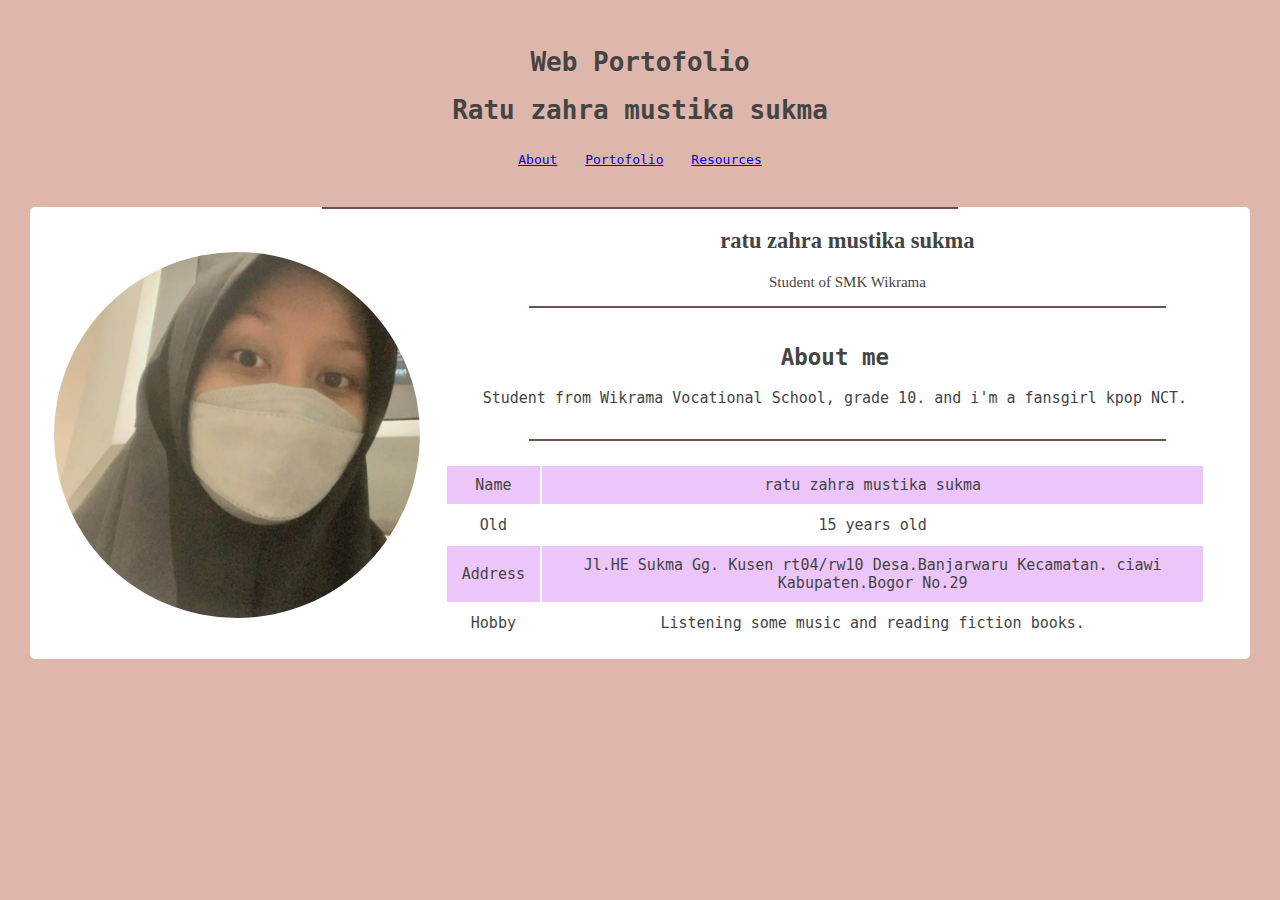
<file: index.html>
<!DOCTYPE html>
<html>
    <head>
        <meta charset="utf-8">
        <title>personal web</title>
        <link rel="stylesheet" href="style.css">
    </head>

    <body>
        <div class="container">
            <h1>Web Portofolio</h1>
            <h1>Ratu zahra mustika sukma</h1>
            <div class="navbar">
                <ul class="list-nav">
                    <li><a href="index.html">About</a></li>
                    <li><a href="portofolio.html">Portofolio</a></li>
                    <li><a href="Learning Resources.html">Resources</a></li>
                </ul>
            </div>
        </div>

        <div class="content">
            <hr>
            <div class="content-img">
                <img src="img/IMG_20221015_190209_804.jpg" class="content_IMG">
                <h2>ratu zahra mustika sukma</h2>
            <p class="content-text">
                <p>Student of SMK Wikrama</p>
            </div>
         <hr>

         <div class="section-smal">
             <h2>About me</h2>
                <p>Student from Wikrama Vocational School, grade 10. 
                    and i'm a fansgirl kpop NCT.
                </p>
            </div>
            <hr>

            <section class="section">
                <div class="responsive-table">
                    <table>
                        <tr>
                         <td class="text-left">Name</td>
                            <td>ratu zahra mustika sukma</td>
                        </tr>
                        <tr>
                            <td claas="text-left">Old</td>
                            <td>15 years old</td>
                        </tr>
                        <tr>
                            <td class="text-left">Address</td>
                            <td>Jl.HE Sukma Gg. Kusen rt04/rw10 Desa.Banjarwaru Kecamatan. ciawi Kabupaten.Bogor No.29 </td>
                        </tr>
                        <tr>
                            <td class="text-left">Hobby</td>
                            <td>Listening some music and reading fiction books.</td>
                        </tr>
                    </table>
                </div>
            </section>
        </div>
         </body>
</html>
</file>
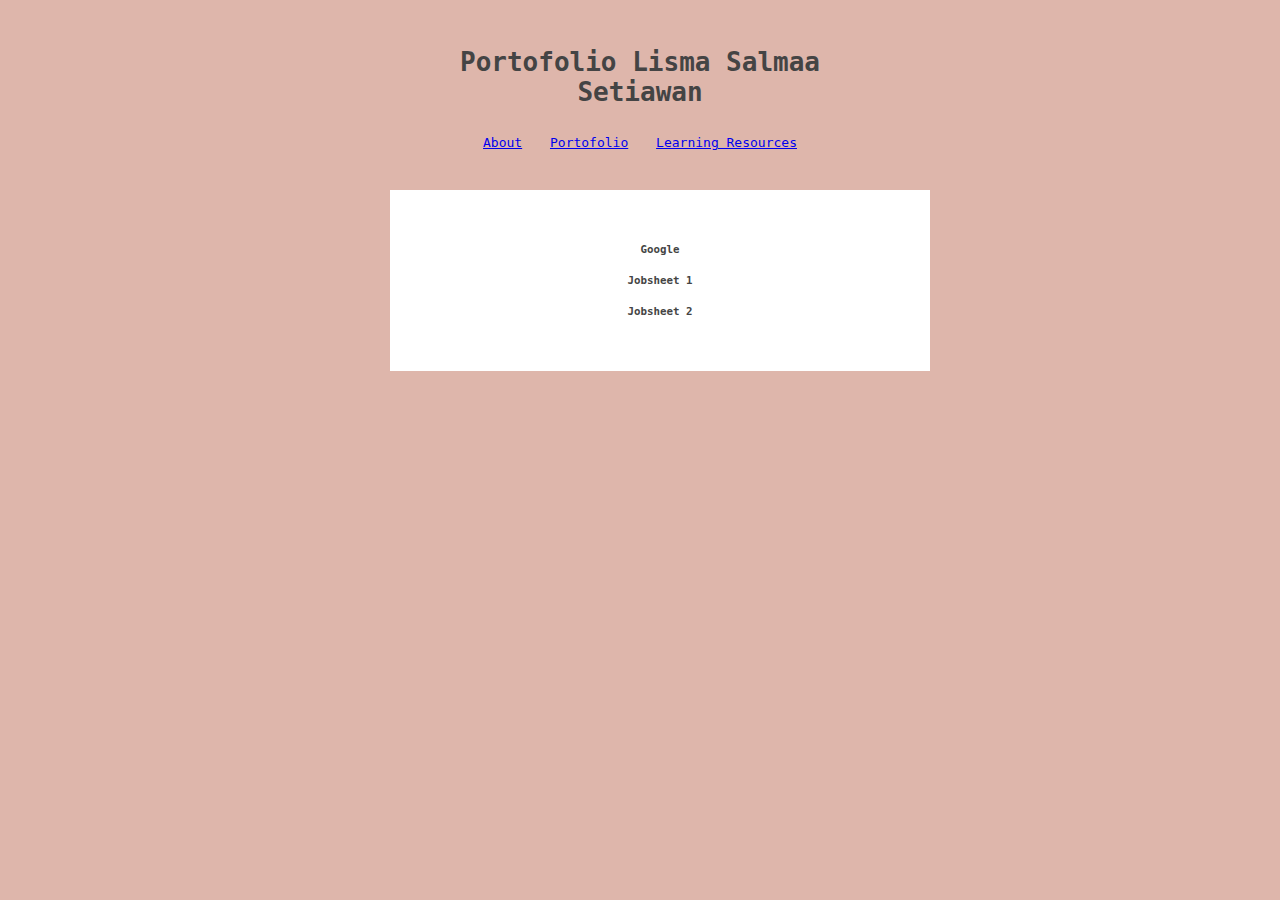
<file: learning source.html>
<!DOCTYPE html>
<html>
  <head>
      <meta charset="utf-8">
      <title>Project Personal Web</title>
      <link rel="stylesheet" type="text/css" href="style.css">
  </head>
  <body>
      <div class="container">
         <h1>Portofolio Lisma Salmaa Setiawan</h1>

      <div class="navbar">

        <ul class="list-nav">
          <li><a href="index.html">About</a></li>
          <li><a href="#" class="active">Portofolio</a></li>
         <li><a href="learning source.html">Learning Resources</a></li>
        </ul>
      </div>
      <div class="content-pp">
      <section class="section">
           <h2 class="section-header"></h2>
           <div class="gallery">
            <figure class="images">
                <figcaption>
                  <h5 class="name">Google</h5>
                </figcaption>
            </figure>

        <figure class="images">
          <a href="https://www.notion.so/HTML-CSS-Part-1-795546a553d949cbb8c787c2b77e4b19">
      </a>
       <figcaption>
      <h5 class="name">Jobsheet 1</h5>
      </figcaption>
      </figure>
      <figure class="images">
        <a href="https://www.notion.so/HTML-CSS-Part-2-2f6545ac2d7d4619be0e51e8b614bb03">
          </a>
      <figcaption>
        <h5 class="name">Jobsheet 2</h5>
    </figcaption>
    </figure>
      </div>
     </section>
    </div>
  </div>
</body>
</html>
</file>
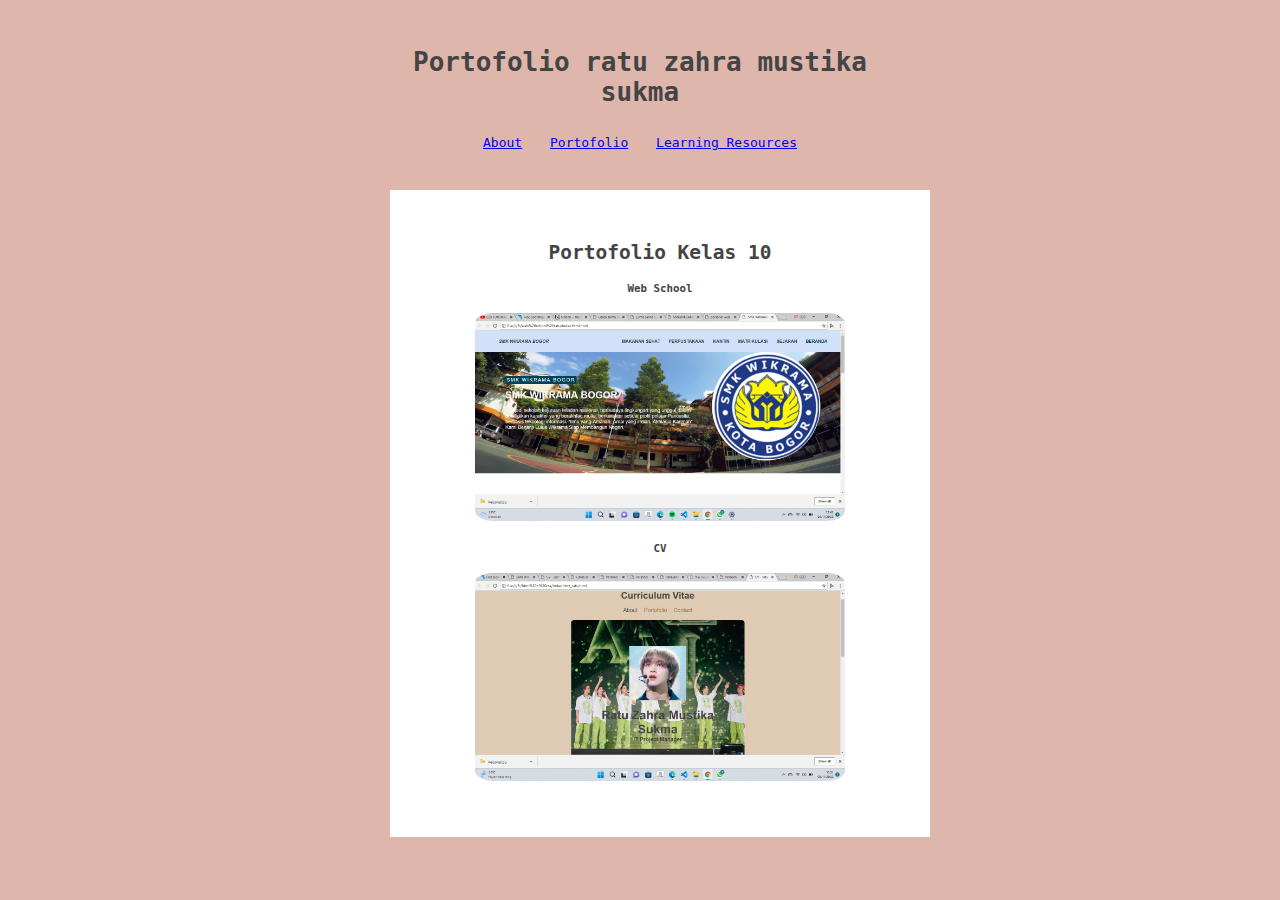
<file: portofolio.html>
<!DOCTYPE html>
<html>
  <head>
      <meta charset="utf-8">
      <title>Project Personal Web</title>
      <link rel="stylesheet" type="text/css" href="style.css">
  </head>
  <body>
      <div class="container">
         <h1>Portofolio ratu zahra mustika sukma</h1>

      <div class="navbar">

        <ul class="list-nav">
          <li><a href="index.html">About</a></li>
          <li><a href="portofolio.html" class="active">Portofolio</a></li>
         <li><a href="learning source.html">Learning Resources</a></li>
        </ul>
      </div>
      <div class="content-pp">
      <section class="section">
           <h2 class="section-header">Portofolio Kelas 10</h2>
           <div class="gallery">
            <figure class="images">
                <figcaption>
                  <h5 class="name">Web School</h5>
                </figcaption>
            </figure>
        <div class=""></div>
        <figure class="images">
          <a href="web school ratu/index.html.html">
      <img src="img/2022-11-05.png" class="gallery-img" />
      </a>
       <figcaption>
      <h5 class="name">CV</h5>
      </figcaption>
      </figure>
      <figure class="images">
        <a href="html + css/index.html_ratu.html">
          <img src="img/2022-11-05 (1).png" class="gallery-img" />
          </a>
     
      <figcaption>
        <h5 class="name"></h5>
    </figcaption>
    </figure>
      </div>
     </section>
    </div>
  </div>
</body>
</html>
</file>
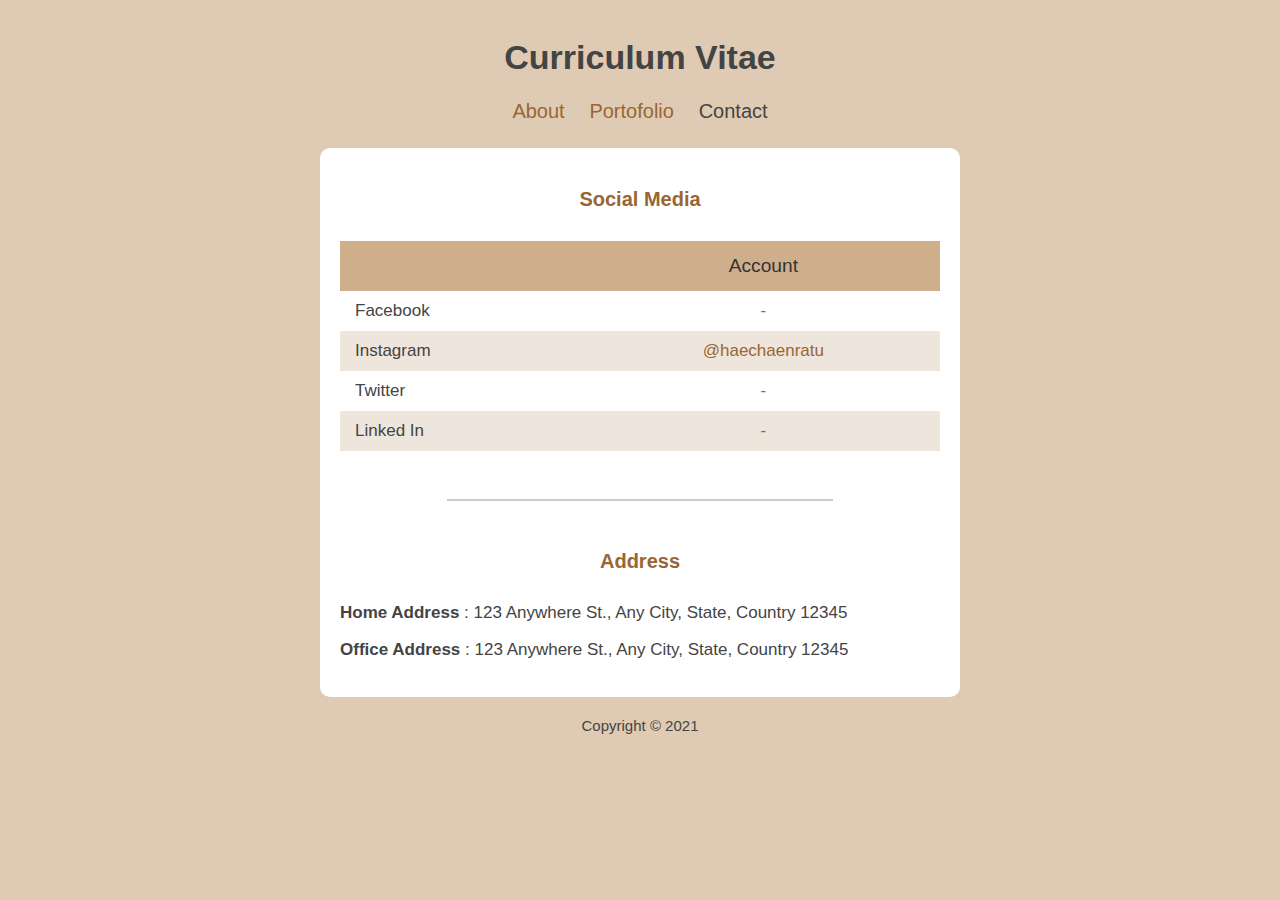
<file: html + css/contact.html_ratu.html>
<!DOCTYPE html>
<html>
    <head>
        <meta charset="utf-8">
        <title>Personal Web</title>
        <link rel="stylesheet" type="text/css" href="style.css_ratu.css">
</head>
<body>
    <div class="container">
        <div class="header">
            <h1 class="text-header">Curriculum Vitae</h1>
        </div>
        <div class="navbar">
            <ul class="list-nav">
                <li><a href="index.html">About</a></li>
                <li><a href="portofolio.html">Portofolio</a></li>
                <li><a href="contact.html_ratu.html" class="active">Contact</a></li>
            </ul>
        </div>
        <div class="content">
        <!-- Social Media -->
        <section class="section">
            <h2 class="section-header">Social Media</h2>
                <div class="responsive-table">
                    <table>
                        <tr class="tr-header">
                            <th>&nbsp;</th>
                            <th>Account</th>
                        </tr>
                        <tr>
                            <td class="text-left">Facebook</td>
                            <td>
                                <a href="facebook.com">-</a>
                            </td>
                        </tr>
                        <tr>
                            <td class="text-left">Instagram</td>
                            <td>
                                <a href="instagram.com">@haechaenratu</a>
                            </td>
                        </tr>
                        <tr>
                            <td class="text-left">Twitter</td>
                            <td>
                                <a href="twitter.com">-</a>
                            </td>
                        </tr>
                        <tr>
                            <td class="text-left">Linked In</td>
                            <td>
                                <a href="linkedin.com.com">-</a>
                            </td>
                        </tr>
                    </table>
                </div>
            </section>
            <hr>
            <!-- Contact -->
            <section class="section">
                <h2 class="section-header">Address</h2>
                <p><b>Home Address </b>: 123 Anywhere St., Any City, State, Country 12345</p>
                <p><b>Office Address </b>: 123 Anywhere St., Any City, State, Country 12345</p>
            </section>
        </div>
        <footer>
            <p class="footer-text">Copyright &copy; 2021</p>
        </footer>
    </div>
</body>
</html>
</file>
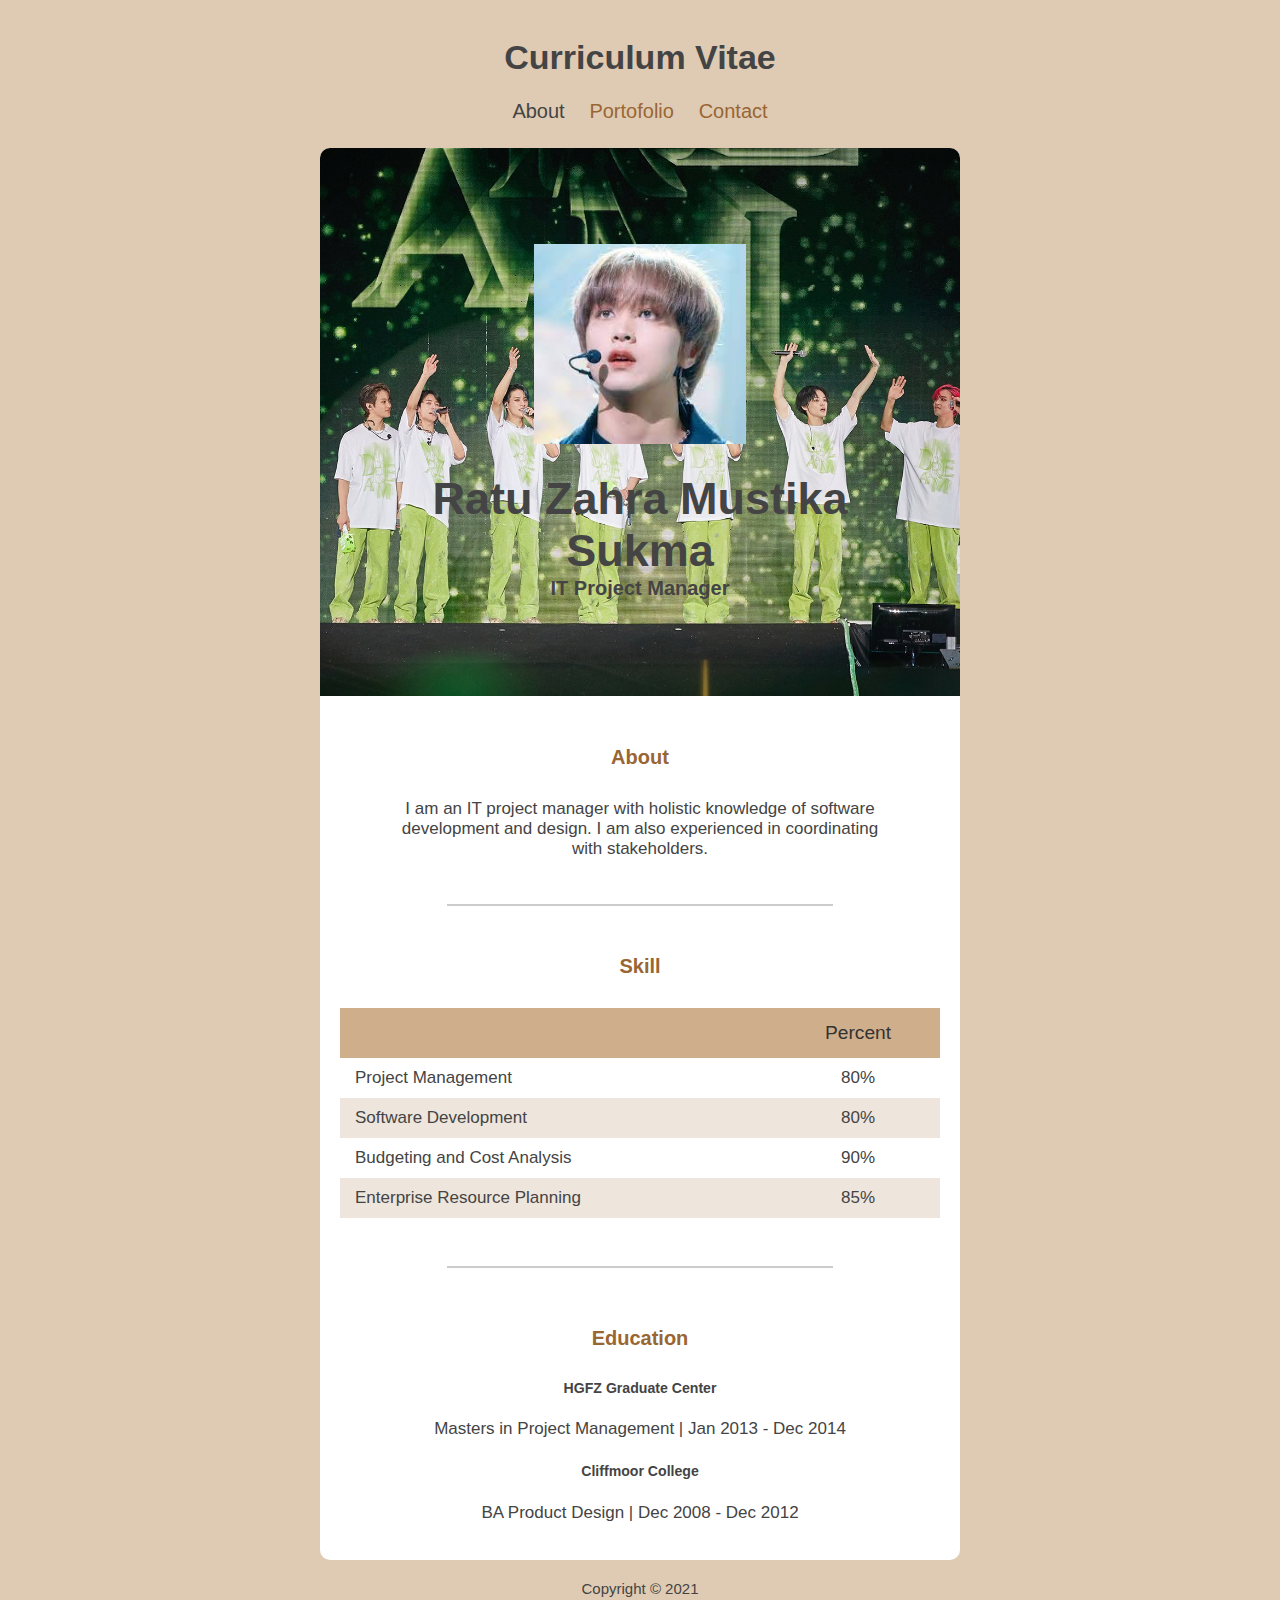
<file: html + css/index.html_ratu.html>
<!DOCTYPE html>
<html>
<head>
    <meta charset="utf-8">
    <title>CV - ratu</title>
<link rel="stylesheet" type="text/css" href="style.css_ratu.css">
</head>
<body>
    <div class="container">
    <!-- Judul Halaman -->
    <h1>Curriculum Vitae</h1>
    <!-- Navbar -->
    <div class="navbar">
        <ul type="square" class="list-nav">
            <li><a href="index.html_ratu.html" class="active">About</a></li>
            <li><a href="potofolio.html_ratu.html">Portofolio</a></li>
            <li><a href="contact.html_ratu.html">Contact</a></li>
        </ul>
    </div>
    <!-- Konten -->
    <div class="content">
    <!-- Profil -->
        <div id="content-img">
            <div class="content1">
                <img src="img/profile.png_ratu.jpg">
                <h2 class="content-header">Ratu Zahra Mustika Sukma</h2>
            <p class="content-text">
                <b>IT Project Manager</b>
                </p>
            </div>
        </div>
        <!-- Deskripsi Singkat -->
            <section class="section section-small">
                <h2 class="section-header">About</h2>
                <p>I am an IT project manager with holistic knowledge of software development and design.
                I am also experienced in coordinating with stakeholders.</p>
             </section>
             <hr>
             <!-- Table -->
        <section class="section">
            <h2 class="section-header">Skill</h2>
            <div class="responsive-table">
                <table>
                    <tr class="tr-header">
                        <th>&nbsp;</th>
                        <th>Percent</th>
                    </tr>
                        <tr>
                            <td class="text-left">Project Management</td>
                            <td>80%</td>
                        </tr>
                        <tr>
                            <td class="text-left">Software Development</td>
                            <td>80%</td>
                        </tr>
                        <tr>
                            <td class="text-left">Budgeting and Cost Analysis</td>
                            <td>90%</td>
                        </tr>
                        <tr>
                            <td class="text-left">Enterprise Resource Planning</td>
                            <td>85%</td>
                        </tr>
                    </table>
                </div>
        </section>
        <hr>
        <!-- List Pendidikan -->
        <section class="section section-small">
            <h2 class="section-header">Education</h2>
                <h5>HGFZ Graduate Center</h5>
                <p>Masters in Project Management | Jan 2013 - Dec 2014</p>
                <h5>Cliffmoor College</h5>
                <p>BA Product Design | Dec 2008 - Dec 2012</p>
        </section>
    </div>
    <footer>
        <p class="footer-text">Copyright &copy; 2021</p>
    </footer>
    </div>
</body>
</html>
</file>
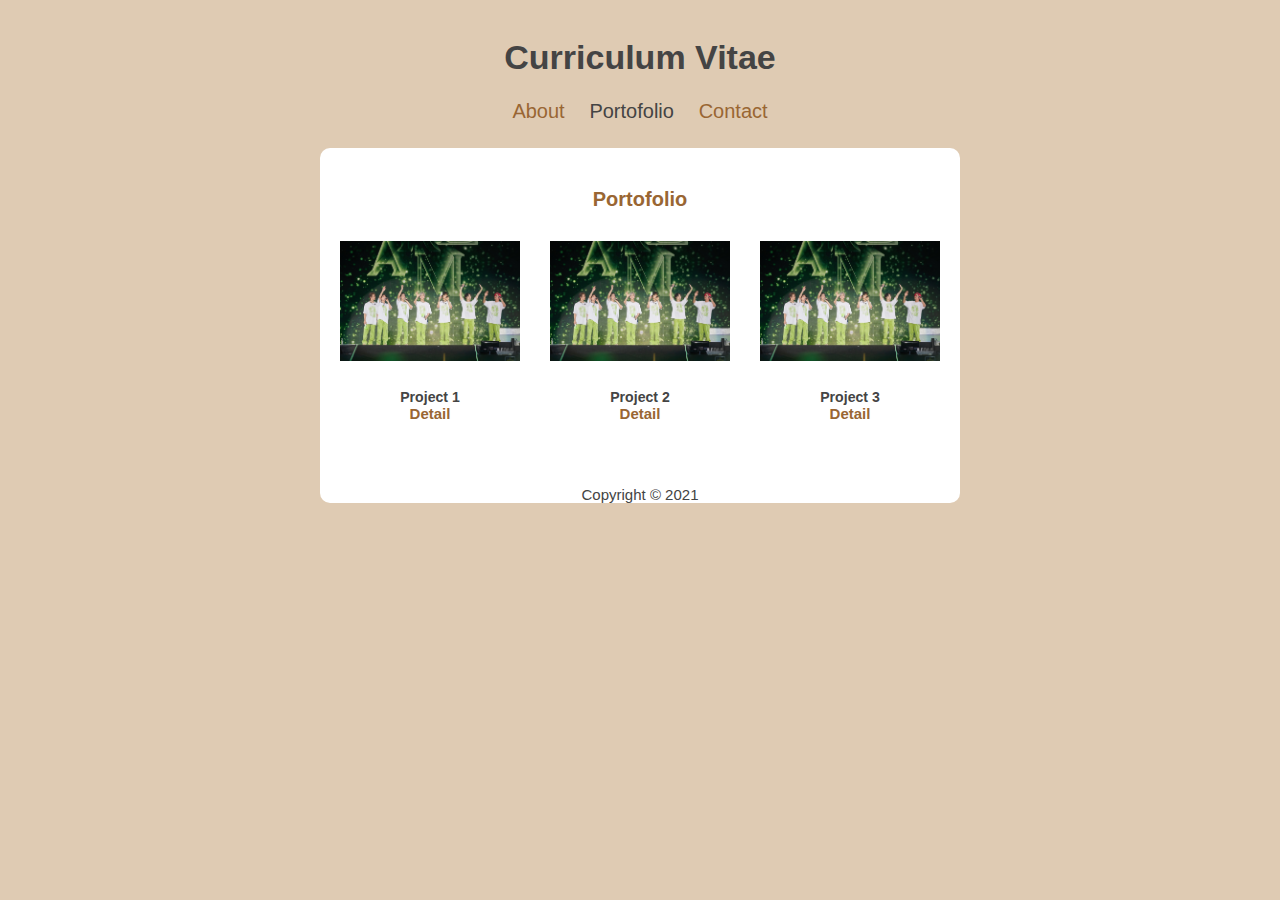
<file: html + css/potofolio.html_ratu.html>
<!DOCTYPE html>
<html>
<head>
    <meta charset="utf-8">
    <title>Personal Web</title>
    <link rel="stylesheet" type="text/css" href="style.css_ratu.css">
</head>
<body>
    <div class="container">
        <h1>Curriculum Vitae</h1>
        <div class="navbar">
            <ul class="list-nav">
                <li><a href="index.html_ratu.html">About</a></li>
                <li><a href="potofolio.html_ratu.html" class="active">Portofolio</a></li>
                <li><a href="contact.html">Contact</a></li>
            </ul>
        </div>
        <div class="content">
        <!-- Portofolio -->
            <section class="section">
                <h2 class="section-header">Portofolio</h2>
                <div class="gallery">
                    <figure class="images">
                        <img src="img/header.jpg_ratu.jpg" class="gallery-img" />
                        <figcaption>
                            <h5 class="name">Project 1
                            <span>
                                <a href="detail.html">Detail</a>
                            </span>
                        </h5>
                    </figcaption>
                </figure>
                <figure class="images">
                    <img src="img/header.jpg_ratu.jpg" class="gallery-img" />
                    <figcaption>
                        <h5 class="name">Project 2
                        <span>
                            <a href="detail.html">Detail</a>
                        </span>
                    </h5>
                </figcaption>
            </figure>
            <figure class="images">
                <img src="img/header.jpg_ratu.jpg" class="gallery-img" />
                <figcaption>
                    <h5 class="name">Project 3
                        <span>
                            <a href="detail.html">Detail</a>
                        </span>
                    </h5>
                </figcaption>
                </figure>
            </div>
        </section>
        <footer>
            <p class="footer-text">Copyright &copy; 2021</p>
        </footer>
    </div>
 </body>
</html>
</file>
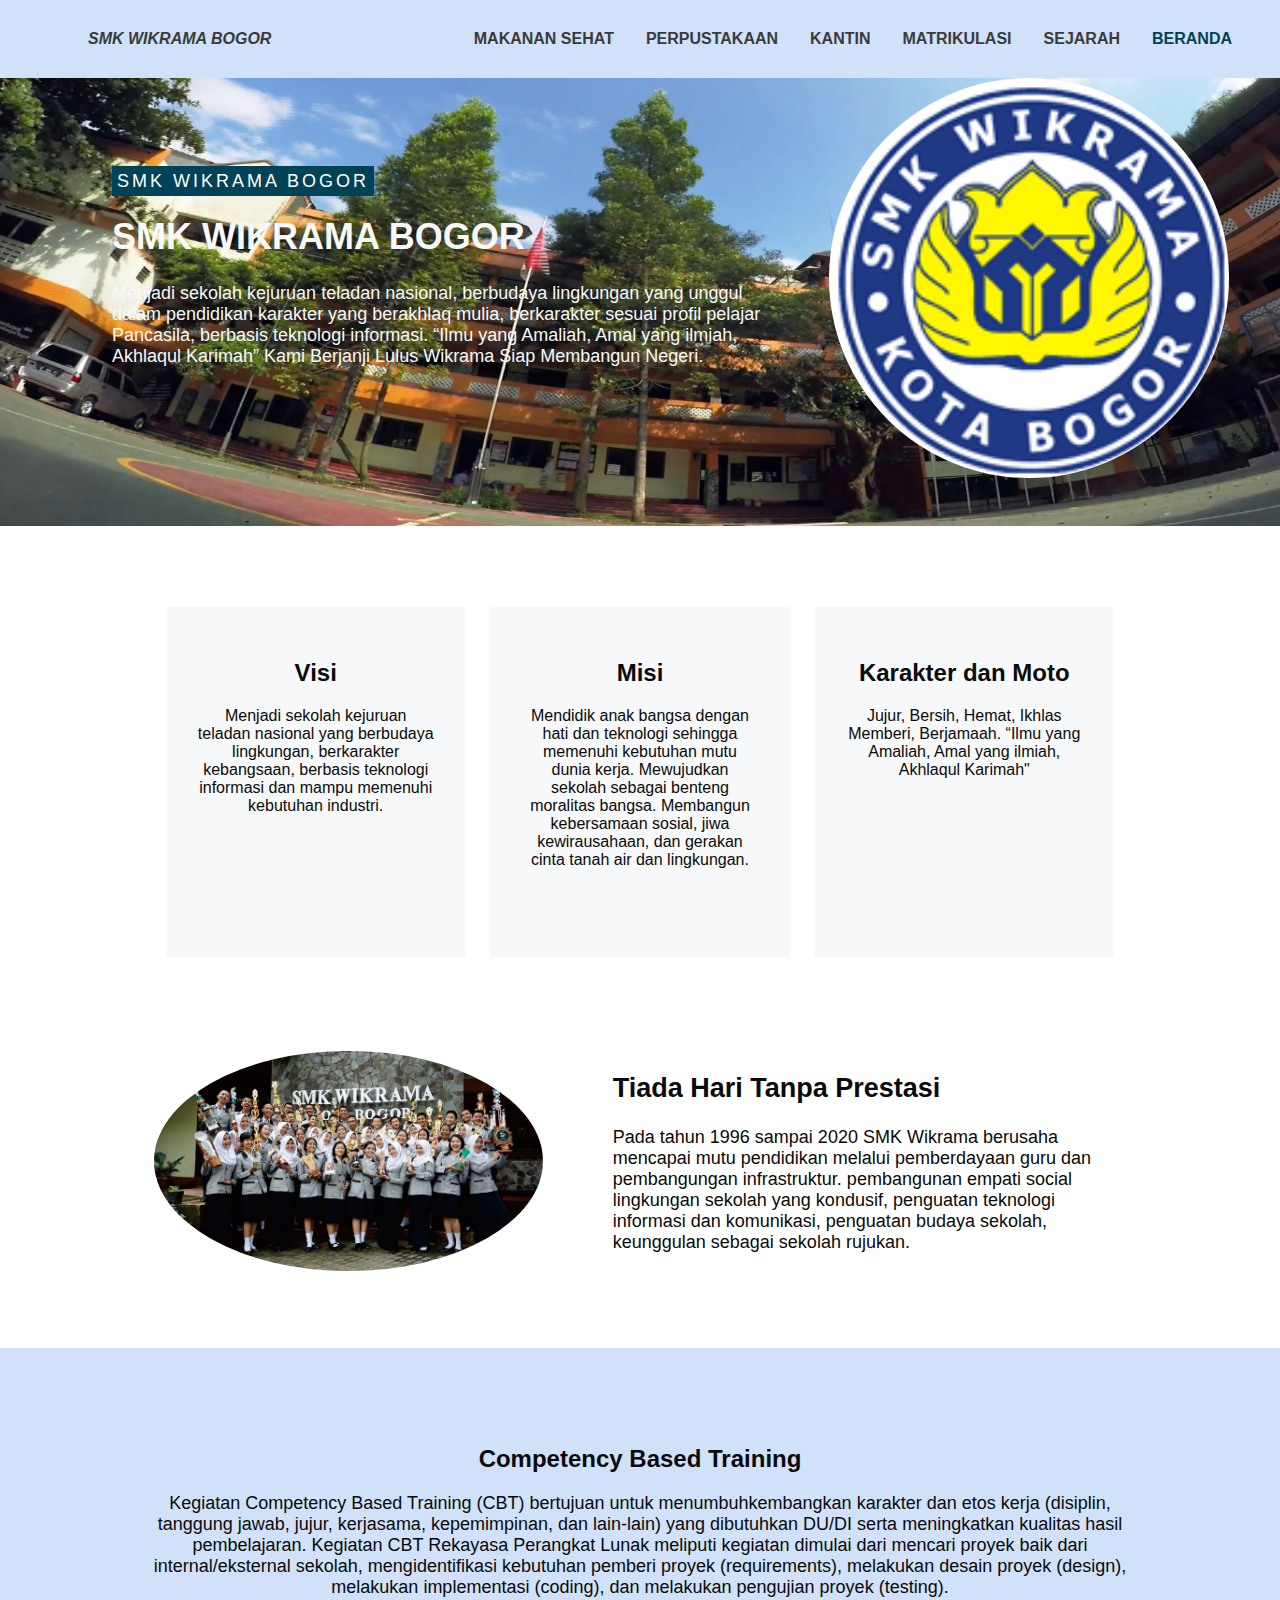
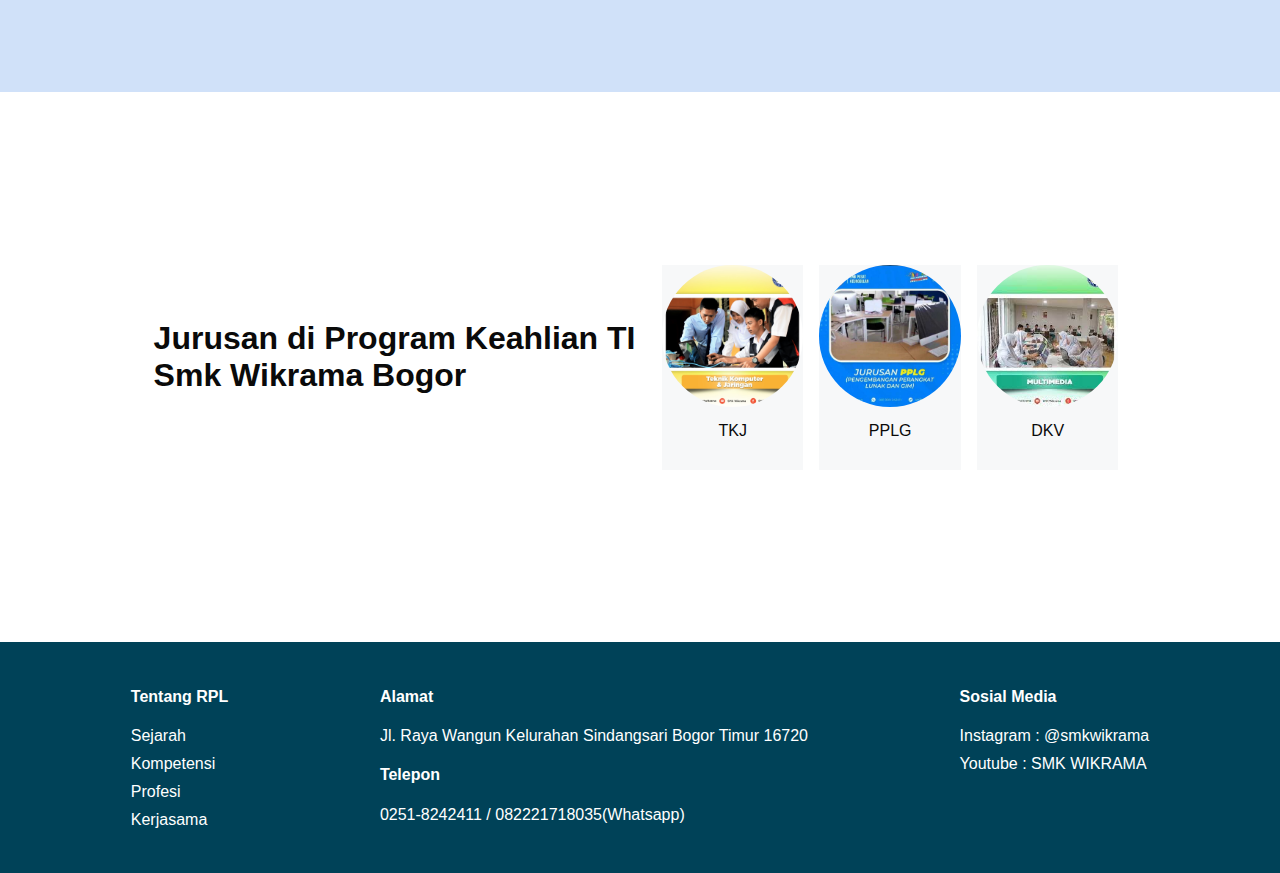
<file: web school ratu/index.html.html>
<html>
    <head>
        <title>SMK WIKRAMA BOGOR</title>
        <link href="stylesheet.css" rel="stylesheet">
    </head>
    <body>
        <div class="container">
            <nav>
                <ul>
                    <li class="logo"><a class="logo-text">SMK WIKRAMA BOGOR</a></li>
                    <li><a class="active" href="#home">BERANDA</a></li>
                    <li><a href="sejarah.html">SEJARAH</a></li>
                    <li><a href="Matrikulasi.html">MATRIKULASI</a></li>
                    <li><a href="Kantin.html">KANTIN</a></li>
                    <li><a href="perpustakaan.html">PERPUSTAKAAN</a></li>
                    <li><a href="makanan sehat.html">MAKANAN SEHAT</a></li>
                </ul>
            </nav>
            <div class="content1">
                <div class="text1">
                     <div class="text">
                           <p id="tag">
                                <mark>SMK WIKRAMA BOGOR</mark>
                           </p>
                           <h1>SMK WIKRAMA BOGOR</h1>
                           <p>Menjadi sekolah kejuruan teladan nasional, berbudaya lingkungan yang unggul dalam pendidikan karakter yang berakhlaq mulia,
                             berkarakter sesuai profil pelajar Pancasila, berbasis teknologi informasi. “Ilmu yang Amaliah, Amal yang ilmiah,
                              Akhlaqul Karimah” Kami Berjanji Lulus Wikrama Siap Membangun Negeri.
                           </p>
                      </div>
                  </div>
                  <img src="img/wikrama.png" width="250px" height="250px"/>
                </div>
            </div>
            <div class="content2">
                <div class="card">
                    <h2><b>Visi</b></h2> 
                    <p>Menjadi sekolah kejuruan teladan nasional yang berbudaya lingkungan, berkarakter kebangsaan, berbasis teknologi informasi dan mampu memenuhi kebutuhan industri.</p> 
                </div>
                <div class="card">
                    <h2><b>Misi</b></h2> 
                    <p>Mendidik anak bangsa dengan hati dan teknologi sehingga memenuhi kebutuhan mutu dunia kerja. Mewujudkan sekolah sebagai benteng moralitas bangsa. Membangun kebersamaan sosial, jiwa kewirausahaan, dan gerakan cinta tanah air dan lingkungan. </p>
                </div>
                <div class="card">
                    <h2><b>Karakter dan Moto</b></h2> 
                    <P>Jujur, Bersih, Hemat, Ikhlas Memberi, Berjamaah. “Ilmu yang Amaliah, Amal yang ilmiah, Akhlaqul Karimah"</P>
                </div>
            </div>
            <div class="content3">
                <img src="img/prestasi.jpg" />
                <div class="text2">
                    <div class="text2">
                       <h2>Tiada Hari Tanpa Prestasi </h2>
                        <p>Pada tahun 1996 sampai 2020 SMK Wikrama berusaha mencapai mutu pendidikan melalui pemberdayaan guru dan pembangungan infrastruktur.
                             pembangunan empati social lingkungan sekolah yang kondusif, penguatan teknologi informasi dan komunikasi, penguatan budaya sekolah, keunggulan sebagai sekolah rujukan.</p>
                    </div>
                </div>
            </div>
            <div class="content4">
                <h2>Competency Based Training</h2>
                <p>Kegiatan Competency Based Training (CBT) bertujuan untuk menumbuhkembangkan karakter dan etos kerja (disiplin, tanggung jawab, jujur, kerjasama, kepemimpinan, dan lain-lain) yang dibutuhkan DU/DI serta meningkatkan kualitas hasil pembelajaran. 
                    Kegiatan CBT Rekayasa Perangkat Lunak meliputi kegiatan dimulai dari mencari proyek baik dari internal/eksternal sekolah, mengidentifikasi kebutuhan pemberi proyek (requirements), melakukan desain proyek (design), melakukan implementasi (coding), dan melakukan pengujian proyek (testing).</p>
            </div>
                <div class="content5">
                    <h1>Jurusan di Program Keahlian TI Smk Wikrama Bogor</h1>
                    <div class="responsive">
                        <div class="gallery">
                            <a target="_blank" href="html.png">
                                <img src="img/tkj.jpg" width="600" height="400">
                            </a>
                            <div class="desc">TKJ</div>
                        </div>
                    </div>
                    <div class="responsive">
                        <div class="gallery">
                            <a target="_blank" href="css.png">
                                <img src="img/PPLG.jpg" width="600" height="400">
                            </a>
                            <div class="desc">PPLG</div>
                        </div>
                    </div>
                    <div class="responsive">
                        <div class="gallery">
                            <a target="_blank" href="html.png">
                                <img src="img/DKV.jpg" width="600" height="400">
                            </a>
                            <div class="desc">DKV</div>
                        </div>
                    </div>
                </div>
                <div class="clearfix"></div>
                <footer class="footer-main">
                    <div class="footer-grid">   
                          <section class="footer-1">
                            <h4>Tentang RPL</h4>
                              <p>Sejarah</p>
                              <p>Kompetensi</p>
                              <p>Profesi</p>
                              <p>Kerjasama</p>
                          </section>
                         <section class="footer-2">
                            <h4>Alamat</h4>
                            <p>Jl. Raya Wangun
                                Kelurahan Sindangsari
                                Bogor Timur 16720</p>
                            <h4>Telepon</h4>
                            <p>0251-8242411 / 082221718035(Whatsapp)</p>
                          </section>
                         <section class="footer-3">
                           <h4>Sosial Media</h4>
                             <p>Instagram : @smkwikrama</p>
                             <p>Youtube : SMK WIKRAMA </p>
                         </section>
                    </div>
                </footer>
        </div>
    </body>
</html>
</file>
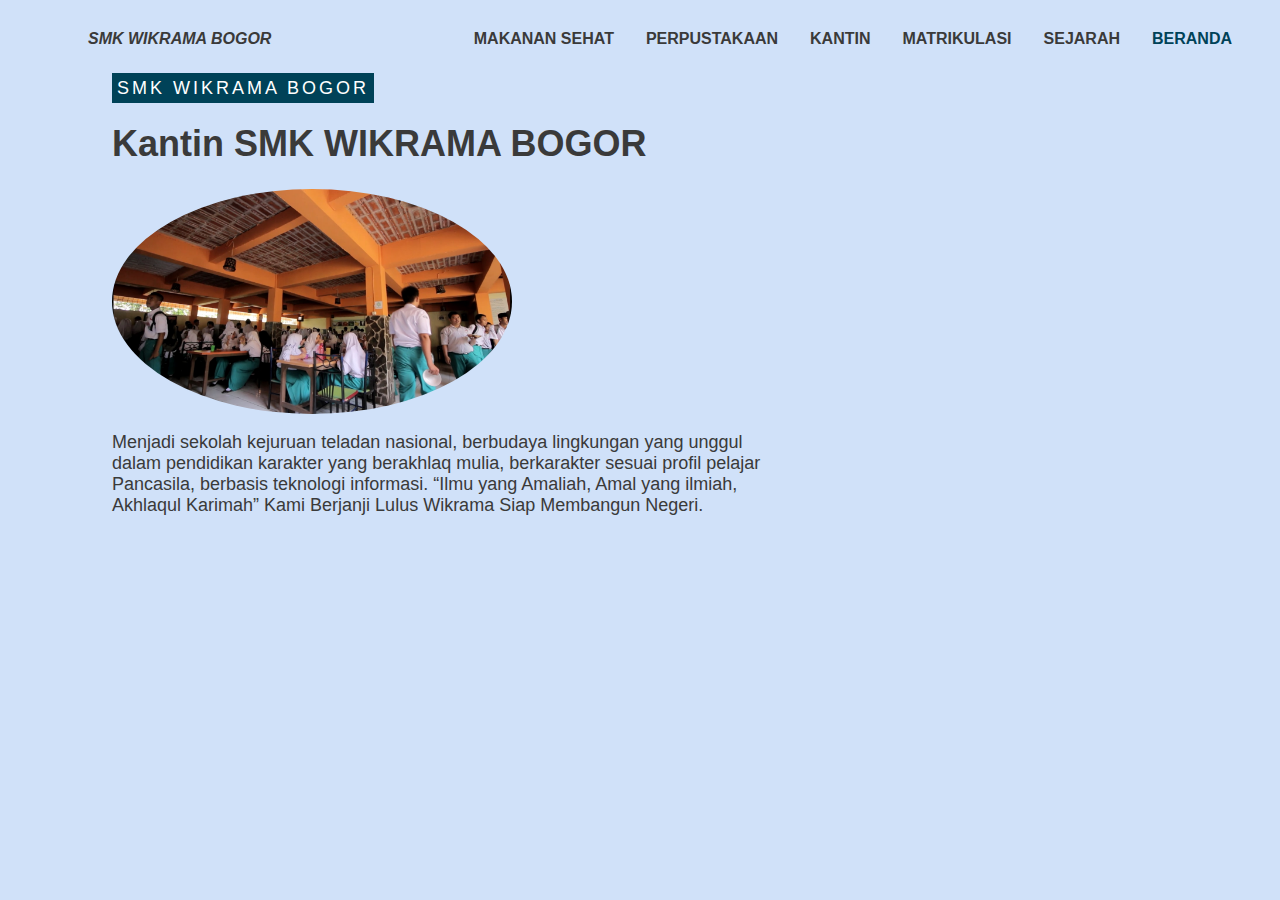
<file: web school ratu/Kantin.html>
<html>
    <head>
        <title>Rekayasa Perangkat Lunak</title>
        <link href="style.css" rel="stylesheet">
    </head>
    <body>
        <div class="container">
            <nav>
                <ul>
                    <li class="logo"><a class="logo-text">SMK WIKRAMA BOGOR</a></li>
                    <li><a class="active" href="index.html.html">BERANDA</a></li>
                    <li><a href="sejarah.html">SEJARAH</a></li>
                    <li><a href="Matrikulasi.html">MATRIKULASI</a></li>
                    <li><a href="Kantin.html">KANTIN</a></li>
                    <li><a href="perpustakaan.html">PERPUSTAKAAN</a></li>
                    <li><a href="makanan sehat.html">MAKANAN SEHAT</a></li>
                </ul>
            </nav>
        </div>
        <div class="content1">
            <div class="text1">
                 <div class="text">
                       <p id="tag">
                            <mark>SMK WIKRAMA BOGOR</mark>
                       </p>
                       <h1> Kantin SMK WIKRAMA BOGOR</h1>
                        <img src="img/kantinn.jpg">
                       <p>Menjadi sekolah kejuruan teladan nasional, berbudaya lingkungan yang unggul dalam pendidikan karakter yang berakhlaq mulia,
                         berkarakter sesuai profil pelajar Pancasila, berbasis teknologi informasi. “Ilmu yang Amaliah, Amal yang ilmiah,
                          Akhlaqul Karimah” Kami Berjanji Lulus Wikrama Siap Membangun Negeri.
                       </p>
                    </div>
                  </div>
            </div>
        </div>
                  
    </body>
</html>
</file>
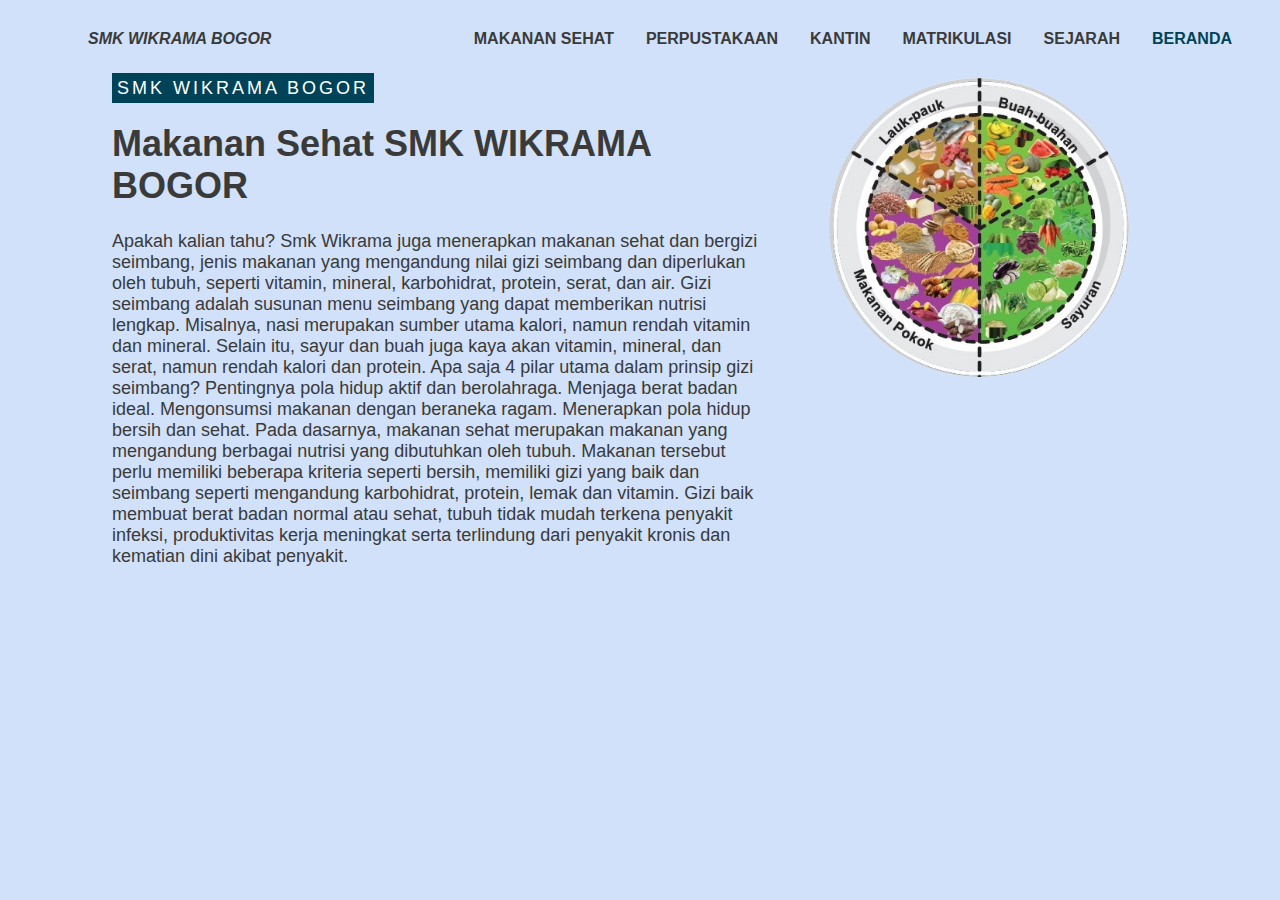
<file: web school ratu/makanan sehat.html>
<html>
    <head>
        <title>Rekayasa Perangkat Lunak</title>
        <link href="style.css" rel="stylesheet">
    </head>
    <body>
        <div class="container">
            <nav>
                <ul>
                    <li class="logo"><a class="logo-text">SMK WIKRAMA BOGOR</a></li>
                    <li><a class="active" href="index.html.html">BERANDA</a></li>
                    <li><a href="sejarah.html">SEJARAH</a></li>
                    <li><a href="Matrikulasi.html">MATRIKULASI</a></li>
                    <li><a href="Kantin.html">KANTIN</a></li>
                    <li><a href="perpustakaan.html">PERPUSTAKAAN</a></li>
                    <li><a href="makanan sehat.html">MAKANAN SEHAT</a></li>
                </ul>

                <div class="content1">
                    <div class="text1">
                         <div class="text">
                               <p id="tag">
                                    <mark>SMK WIKRAMA BOGOR</mark>
                               </p>
                               <h1> Makanan Sehat SMK WIKRAMA BOGOR</h1>
                               <p>  Apakah kalian tahu? Smk Wikrama juga menerapkan makanan sehat dan bergizi seimbang, jenis makanan yang mengandung nilai gizi seimbang dan diperlukan oleh tubuh, seperti vitamin, mineral, karbohidrat, protein, serat, dan air.
                                 Gizi seimbang adalah susunan menu seimbang yang dapat memberikan nutrisi lengkap. Misalnya, nasi merupakan sumber utama kalori, namun rendah vitamin dan mineral. Selain itu, sayur dan buah juga kaya akan vitamin, mineral, dan serat, namun rendah kalori dan protein. Apa saja 4 pilar utama dalam prinsip gizi seimbang?
                                  Pentingnya pola hidup aktif dan berolahraga. Menjaga berat badan ideal. Mengonsumsi makanan dengan beraneka ragam. Menerapkan pola hidup bersih dan sehat. Pada dasarnya, makanan sehat merupakan makanan yang mengandung berbagai nutrisi yang dibutuhkan oleh tubuh. Makanan tersebut perlu memiliki beberapa kriteria seperti bersih, memiliki gizi yang baik dan seimbang seperti mengandung karbohidrat, protein,
                                   lemak dan vitamin. Gizi baik membuat berat badan normal atau sehat, tubuh tidak mudah terkena penyakit infeksi,
                                   produktivitas kerja meningkat serta terlindung dari penyakit kronis dan kematian dini akibat penyakit.</p>
                                   </div>
                                </div>
                                <img class="img-pp" src="img/piringku.jpg">
                          
                          
                    
                </div>
</file>
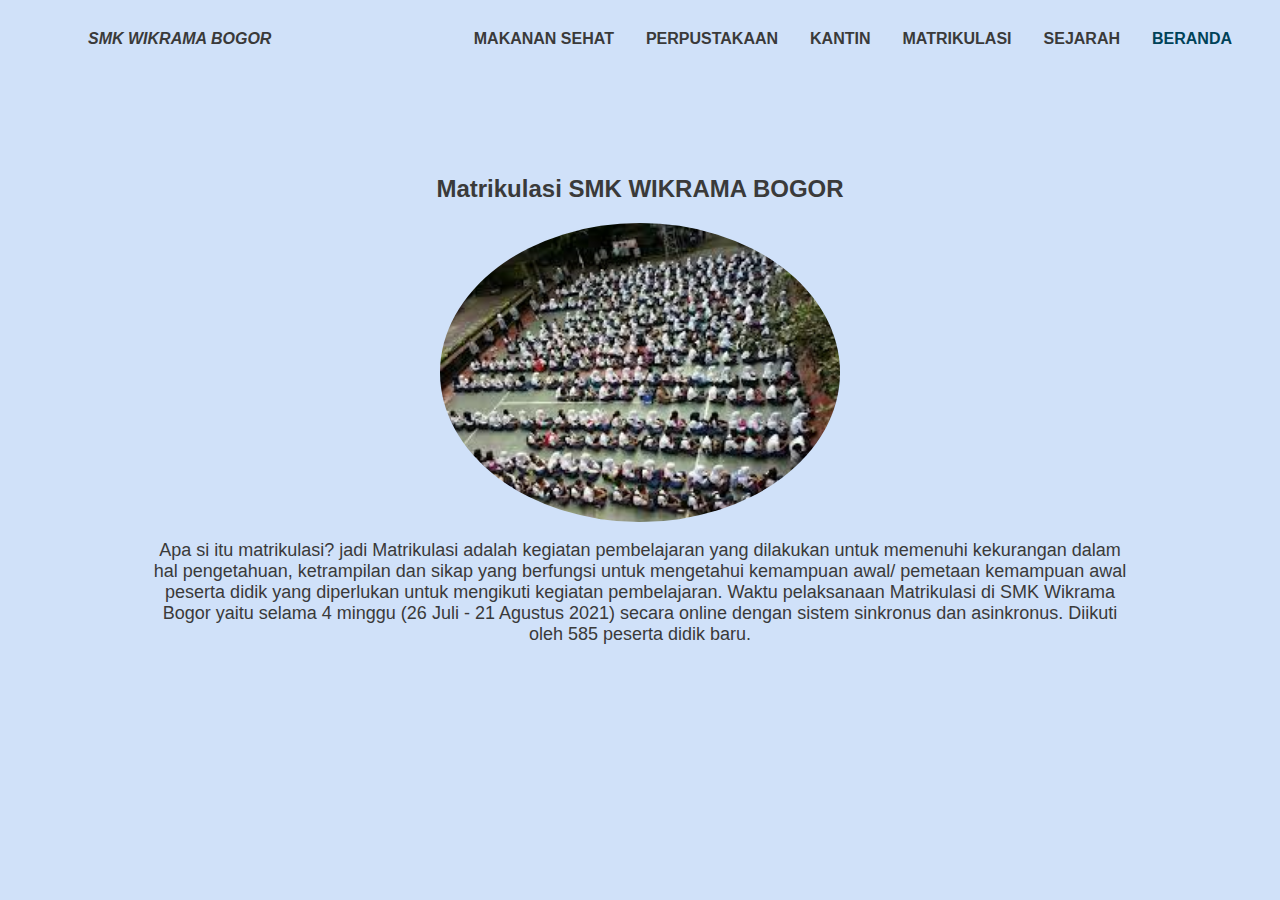
<file: web school ratu/Matrikulasi.html>
<html>
    <head>
        <title>Rekayasa Perangkat Lunak</title>
        <link href="style.css" rel="stylesheet">
    </head>
    <body>
        <div class="container">
            <nav>
                <ul>
                    <li class="logo"><a class="logo-text">SMK WIKRAMA BOGOR</a></li>
                    <li><a class="active" href="index.html.html">BERANDA</a></li>
                    <li><a href="sejarah.html">SEJARAH</a></li>
                    <li><a href="Matrikulasi.html">MATRIKULASI</a></li>
                    <li><a href="Kantin.html">KANTIN</a></li>
                    <li><a href="perpustakaan.html">PERPUSTAKAAN</a></li>
                    <li><a href="makanan sehat.html">MAKANAN SEHAT</a></li>
                </ul>
            </nav>
        </div>
        <div class="content4">
            <h2>Matrikulasi SMK WIKRAMA BOGOR</h2>
            <img src="img/matrik.jpg" alt="">
            <p> Apa si itu matrikulasi? jadi Matrikulasi adalah kegiatan pembelajaran yang dilakukan untuk memenuhi kekurangan dalam hal pengetahuan, ketrampilan dan sikap yang berfungsi untuk mengetahui kemampuan awal/ pemetaan kemampuan awal peserta didik yang
             diperlukan untuk mengikuti kegiatan pembelajaran. Waktu pelaksanaan Matrikulasi di SMK Wikrama Bogor yaitu selama 4 minggu (26 Juli - 21 Agustus 2021) secara online dengan sistem sinkronus dan asinkronus. Diikuti oleh 585 peserta didik baru.</p>
        </div>
    </body>
</html>
</file>
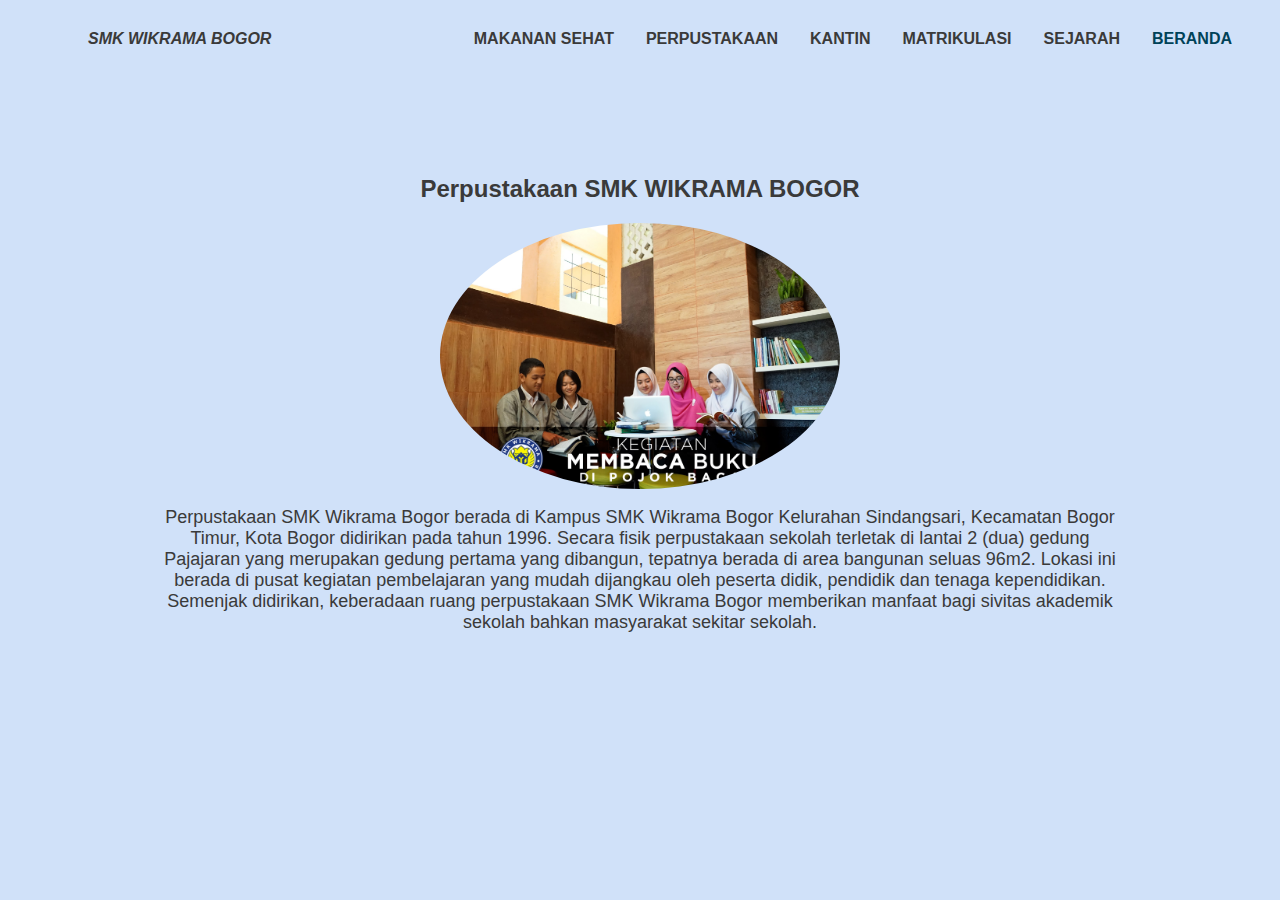
<file: web school ratu/perpustakaan.html>
<html>
    <head>
        <title>Rekayasa Perangkat Lunak</title>
        <link href="style.css" rel="stylesheet">
    </head>
    <body>
        <div class="container">
            <nav>
                <ul>
                    <li class="logo"><a class="logo-text">SMK WIKRAMA BOGOR</a></li>
                    <li><a class="active" href="index.html.html">BERANDA</a></li>
                    <li><a href="sejarah.html">SEJARAH</a></li>
                    <li><a href="Matrikulasi.html">MATRIKULASI</a></li>
                    <li><a href="Kantin.html">KANTIN</a></li>
                    <li><a href="perpustakaan.html">PERPUSTAKAAN</a></li>
                    <li><a href="makanan sehat.html">MAKANAN SEHAT</a></li>
                </ul>
            </nav>
        </div>
        <div class="content4">
            <h2>Perpustakaan SMK WIKRAMA BOGOR</h2>
            <img src="img/PERPUS.jpg" alt="">
            <p>Perpustakaan SMK Wikrama Bogor berada di Kampus SMK Wikrama Bogor
                 Kelurahan Sindangsari, Kecamatan Bogor Timur, Kota Bogor  
                 didirikan pada tahun 1996.  Secara fisik perpustakaan sekolah 
                 terletak di lantai 2 (dua) gedung Pajajaran yang merupakan gedung
                 pertama yang dibangun, tepatnya berada di area bangunan seluas 96m2. Lokasi ini berada di pusat kegiatan pembelajaran yang mudah dijangkau oleh peserta didik, pendidik dan tenaga kependidikan. Semenjak didirikan, keberadaan ruang perpustakaan SMK Wikrama Bogor memberikan manfaat bagi sivitas akademik sekolah bahkan masyarakat sekitar sekolah.</p>
        </div>
    </body>
</html>
</file>
<file: style.css>
body{
    background-color: #DEB6AB;
    color: #444444;
    font: 17px;
    padding: 30px;
    margin: 0px;
}

.container {
    max-width: 500px;
    margin-left: auto;
    margin-right: auto;
    font-family: monospace;
}

h1 { text-align: center;
    font-family: monospace;
}

.navbar {
    text-align: center;
    margin-bottom: 30px;
}

.list-nav {
    padding: 10px;
    margin: 0px;
}

.list-nav li{
    display: inline-block; 
    list-style: none;
    margin-left: 10px;
    margin-right: 10px;
}

.content {
    font-size: 15px;
    text-align: center;
    background-color: #ffff;
    border-bottom-left-radius: 5px;
    border-bottom-right-radius: 5px;
    border-top-left-radius: 5px;
    border-top-right-radius: 5px;
}

.content_IMG{
    border-radius: 400%;
    float: left;
    max-width: 30%;
    max-height: 28%;
    margin-left: 2%;
    margin-top: 2%;
    margin-right: 2%;
    margin-bottom: 1%;
}

img {
    width: 100%;
    height: 100%;
    border-radius: 5%;
}

.content-img {
    width: 100%;
}

.content-text{
    font-size: 20px;
    text-align: center;
}

.section {
    padding-top: 15px;
    padding-left: 25px;
    padding-right: 25px;
    padding-bottom: 15px;
    font-family: monospace;
    text-align: center;
}

.section-smal {
    padding-top: 10px;
    padding-left: 25px;
    padding-right: 25px;
    padding-bottom: 10px;
    font-family: Monospace;
    text-align: center;
}

hr {
    width: 52%;
    border: 1.5px solid #704F4F;
}

.responsive-table{
    width: 100%;
    height: 100%;
}

table {
    width: 65%;
    text-align: center;
}

td {
    text-align: center;
    padding: 10px 15px;
}

.text-left { text-align: center;}
tr:nth-child(odd) { background-color: #ECC5FB;}

 tr.tr-header {
    background-color: #ECC5FB;
    height: 50px;
}

.gallery-img {
    width: 100%;
}

.content-pp {
    background-color: white;
    color: #444444;
    font-family: monospace;
    text-align: center;
    width: 100%;
    margin:auto;
    padding: 20px;
}
</file>
<file: html + css/style.css_ratu.css>
body {
    background-color: #dfcbb3;
    color: #444444;
    font-family: "Open Sans", Arial;
    font-size: 17px;
    padding: 15px;
    margin: 0;
    }
    .container {
    max-width: 640px;
    margin-left: auto;
    margin-right: auto;
    
    }
    h1 { text-align: center; }
    .navbar {
    text-align: center;
    margin-bottom: 25px;
    }
    .list-nav {
    padding: 0;
    margin: 0;
    }
    .list-nav li {
    display: inline-block;
    list-style: none;
    margin-left: 10px;
    margin-right: 10px;
    }
    .list-nav a { font-size: 20px; }
    .list-nav li a.active { color: #444444; }
    a:hover { color: #444444; }
    a {
    color: #996633;
    text-decoration:none;
    }
    .content {
    background-color: #ffffff;
    border-radius: 10px;
    }
    .content-header{ margin-bottom: 0; }
    .content-text {
    font-size: 20px;
    margin: 0;
    }
    #content-img {
    background-image: url(img/header.jpg_ratu.jpg);
    background-position: center;
    background-size: cover;
    min-height: 400px;
    text-align: center;
    border-top-left-radius: 10px;
    border-top-right-radius: 10px;
    }
    #content-img img {
    max-width: 50%;
    margin-bottom: -15px;
    }
    .content1 {
    padding: 15%;
    font-size: 30px;
}
.section {
padding-top: 10px;
padding-left: 20px;
padding-right: 20px;
padding-bottom: 20px;
}
.section-small {
max-width: 490px;
margin-left: auto;
margin-right: auto;
padding-top: 20px;
text-align: center;
}
.section-header {
color: #996633;
text-align: center;
font-size: 20px;
margin-top: 30px;
margin-bottom: 30px;
}
hr {
width: 60%;
border: 0.5px solid #ccc;
}
table {
width: 100%;
border-spacing: 0;
padding-bottom: 20px;
}
th {
color: #333333;
font-weight: 400;
font-size: 1.2rem;
padding-left: 15px;
padding-right: 15px;
}
td {
text-align: center;
padding: 10px 15px;
}
.text-left { text-align: left; }
tr:nth-child(odd) { background-color: #eee5dc; }
tr.tr-header {
background-color: #cfae8b;
height: 50px;
}
.footer-text {

font-size: 15px;
margin-top: 20px;
margin-bottom: 20px;
text-align: center;
}
img {
    max-width: 100%;
    max-height: 200px;
    }
    .gallery {
    display: flex;
    margin-left: -15px;
    margin-right: -15px;
    }
    .images {
    padding-left: 15px;
    padding-right: 15px;
    }
    figure { margin: 0; }
    figcaption { text-align: center; }
    figcaption span {
    display: block;
    color: #333333;
    font-size: 15px;
    }
</file>
<file: web school ratu/stylesheet.css>
body{
    background-color: #d0e1f9;
    font-family: Arial, Helvetica, sans-serif;
    color: #0a0a0a;
    margin: 0;
  }
  
  ul {
    list-style-type: none;
    margin: 16px 32px;
    overflow: hidden;
  }
    
  li {
    float: right;
  }
  
  .logo {
    float: left;
  }
    
  li a {
    display: block;
    color: #3a3a3a;
    text-align: center;
    padding: 14px 16px;
    text-decoration: none;
    font-weight: bold;
    font-size: 16px;
  }
  
  .logo-text{
    font-style: italic;
  }
    
  li a:hover:not(.active) {
    color: #004258;
  }
    
  .active {
    color: #004258;
  }
  
  @media screen and (max-width: 600px) {
    ul li {float: none;}
    .logo {float: none;}
  }

  img { 
    width:100%;
    max-width: 400px;
    height: auto;
    border-radius: 500%;
  }
  
  .content1 {
      display:grid;
      grid-template-columns: 66% auto;
      padding: 0 48px 48px 48px;
    background-image: url(img/Gedung4.png);
    color: #f7f8f9;
  }
  
  .text1 {
    margin: 0 64px;
    font-size: 18px;
    display: flex;
    align-items: center;
  }
  
  h1 {
    margin-top: 0;
  }
  
  #tag {
    margin-top: 0;
    margin-bottom: 24px;
    letter-spacing: 3px;
  }
  
  mark{
    background: #004258;
    color: white;
    padding: 5px 5px;
  }
  .content2 {
    display: flex;
    justify-content: space-around;
    align-items: center;
    min-height: 300px;
    background-color: white;
    padding: 0 12%;
  }
  
  .card {
    background-color: #f7f8f9;
    transition: 0.3s;
    width: 300px;
    min-height: 350px;
    padding: 32px;
    margin: 81px 0;
    text-align: center;
  }
  
  .card:hover {
    background-color: #fbcb7b;
  }
  
  .content3 {
    padding: 1% 12% 6% 12%;
    background-color: white;
    display:grid;
    grid-template-columns: 40% 60%;
  }
  
  .text2 {
    font-size: 18px;
    /* display: flex; */
    align-items: center;
    margin-left: 35px;
  }
  
  .content4 {
    text-align: center;
    padding: 6% 12%;
  }
  
  .content4 p {
    font-size: 18px;
  }

  .content5 {
    padding: 6% 12%;
    background-color: white;
    min-height: 550px;
    display: flex;
    justify-content: space-around;
    align-items: center;
  }
  
  div.gallery {
    background-color:  #f7f8f9;
  }
  
  div.gallery img {
    width: 100%;
    height: auto;
  }
  
  div.desc {
    padding: 15px 15px 30px 15px;
    text-align: center;
  }
  
  * {
    box-sizing: border-box;
  }
  
  .responsive {
    padding: 0 8px;
    width: 24.99999%;
  }
  
  @media only screen and (max-width: 700px) {
    .responsive {
      width: 49.99999%;
      margin: 6px 0;
    }
  }
  .kantin-img.img {
    margin-left: 200px;
    width: 150px
  }

  #tag .kantin-img img{
    width: 150px
}

  
  @media only screen and (max-width: 500px) {
    .responsive {
      width: 100%;
    }
  }

  .clearfix:after {
    content: "";
    display: table;
    clear: both;
  }
  
  .footer-main {
    background-color:#004258;
    padding: 24px 60px;
    color: white;
  }
  
  .footer-grid {
    display: grid;
    grid-template-columns: repeat(3, auto);
    grid-template-rows: repeat(2, auto);
    grid-gap: 10px;
    margin: 0 auto;
    max-width: 100%;
    justify-items: center;
  }
  
  @media (max-width: 1024px) {
    .footer-grid {
      padding-left: 20px;
    }
  }
  
  .footer-grid p {
    margin: 10px 0;
  }


.img-pp{
    float: right;
    width: 300px;
}

.text p{
    text-justify: auto;
}
</file>
<file: web school ratu/style.css>
body{
 background-color: #d0e1f9;
    font-family: Arial, Helvetica, sans-serif;
    color: #3a3a3a;
    margin: 0;
  }
  
  ul {
    list-style-type: none;
    margin: 16px 32px;
    overflow: hidden;
  }
    
  li {
    float: right;
  }
  
  .logo {
    float: left;
  }
    
  li a {
    display: block;
    color: #3a3a3a;
    text-align: center;
    padding: 14px 16px;
    text-decoration: none;
    font-weight: bold;
    font-size: 16px;
  }
  
  .logo-text{
    font-style: italic;
  }
    
  li a:hover:not(.active) {
    color: #004258;
  }
    
  .active {
    color: #004258;
  }
  
  @media screen and (max-width: 600px) {
    ul li {float: none;}
    .logo {float: none;}
  }

  img { 
    width:100%;
    max-width: 400px;
    height: auto;
    border-radius: 500%;
  }
  
  .content1 {
      display:grid;
      grid-template-columns: 66% auto;
      padding: 0 48px 48px 48px;
  }
  
  .text1 {
    margin: 0 64px;
    font-size: 18px;
    display: flex;
    align-items: center;
  }
  
  h1 {
    margin-top: 0;
  }
  
  #tag {
    margin-top: 0;
    margin-bottom: 24px;
    letter-spacing: 3px;
  }
  
  mark{
    background: #004258;
    color: white;
    padding: 5px 5px;
  }
  .content2 {
    display: flex;
    justify-content: space-around;
    align-items: center;
    min-height: 300px;
    background-color: white;
    padding: 0 12%;
  }
  
  .card {
    background-color: #f7f8f9;
    transition: 0.3s;
    width: 300px;
    min-height: 350px;
    padding: 32px;
    margin: 81px 0;
    text-align: center;
  }
  
  .card:hover {
    background-color: #fbcb7b;
  }
  
  .content3 {
    padding: 1% 12% 6% 12%;
    background-color: white;
    display:grid;
    grid-template-columns: 40% 60%;
  }
  
  .text2 {
    font-size: 18px;
    /* display: flex; */
    align-items: center;
    margin-left: 35px;
  }
  
  .content4 {
    text-align: center;
    padding: 6% 12%;
  }
  
  .content4 p {
    font-size: 18px;
  }

  .content5 {
    padding: 6% 12%;
    background-color: white;
    min-height: 550px;
    display: flex;
    justify-content: space-around;
    align-items: center;
  }
  
  div.gallery {
    background-color:  #f7f8f9;
  }
  
  div.gallery img {
    width: 100%;
    height: auto;
  }
  
  div.desc {
    padding: 15px 15px 30px 15px;
    text-align: center;
  }
  
  * {
    box-sizing: border-box;
  }
  
  .responsive {
    padding: 0 8px;
    width: 24.99999%;
  }
  
  @media only screen and (max-width: 700px) {
    .responsive {
      width: 49.99999%;
      margin: 6px 0;
    }
  }
  .kantin-img.img {
    margin-left: 200px;
    width: 150px
  }

  #tag .kantin-img img{
    width: 150px
}

  
  @media only screen and (max-width: 500px) {
    .responsive {
      width: 100%;
    }
  }

  .clearfix:after {
    content: "";
    display: table;
    clear: both;
  }
  
  .footer-main {
    background-color:#004258;
    padding: 24px 60px;
    color: white;
  }
  
  .footer-grid {
    display: grid;
    grid-template-columns: repeat(3, auto);
    grid-template-rows: repeat(2, auto);
    grid-gap: 10px;
    margin: 0 auto;
    max-width: 100%;
    justify-items: center;
  }
  
  @media (max-width: 1024px) {
    .footer-grid {
      padding-left: 20px;
    }
  }
  
  .footer-grid p {
    margin: 10px 0;
  }


.img-pp{
    float: right;
    width: 300px;
}

.text p{
    text-justify: auto;
}
</file>
